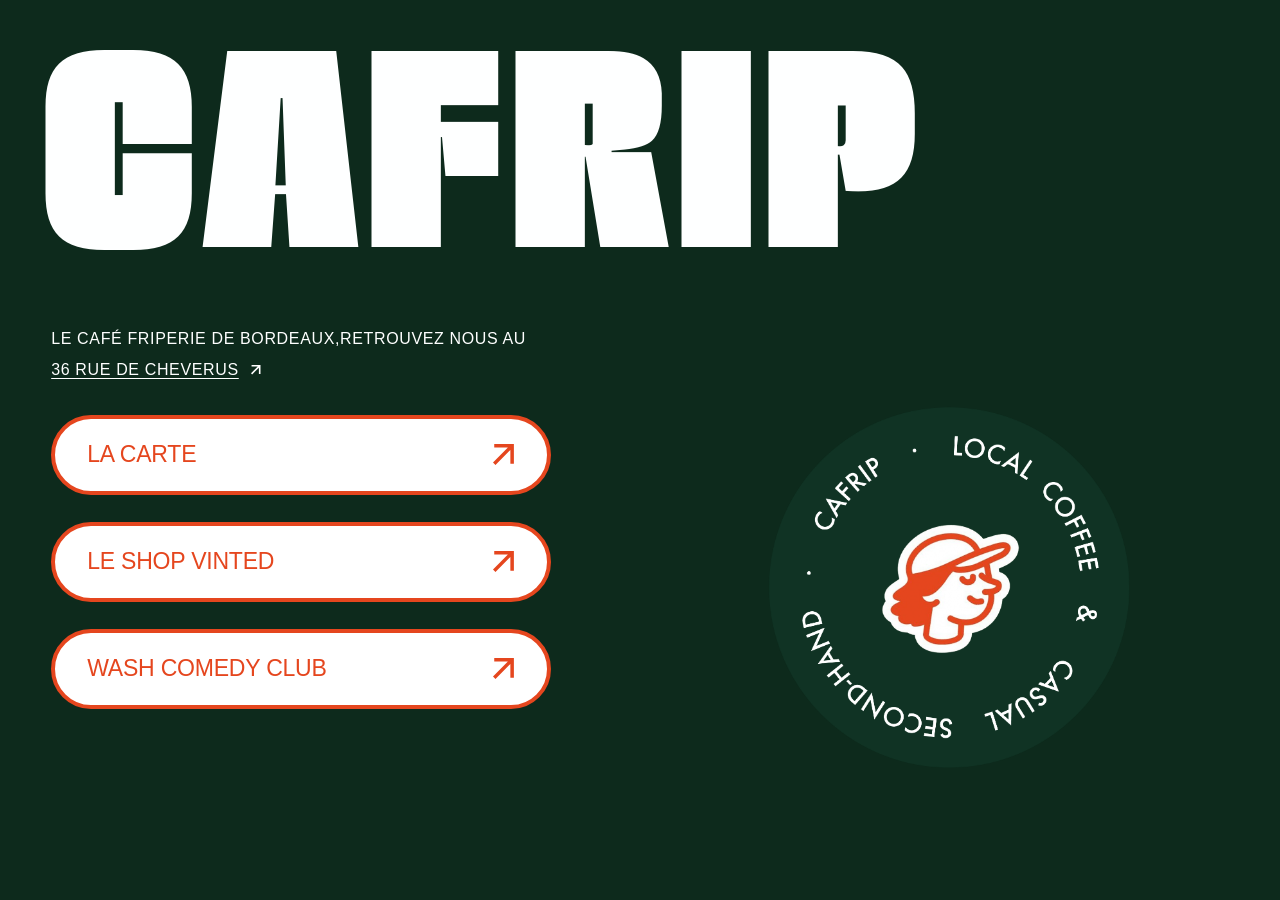
<file: index.html>
<!DOCTYPE html>
<html lang="fr">

<head>
    <meta charset="UTF-8">
    <meta name="viewport" content="width=device-width, initial-scale=1.0">
    <title>CAFRIP - Le Café Friperie de Bordeaux</title>
    <meta name="theme-color" content="#0D2A1C">
    <link rel="stylesheet" href="style.css">
</head>

<body>


    <main>
        <section class="section hero" id="home">
            <h1 class="main-title">CAFRIP</h1>

            <div class="sticker-container">
                <img src="logo-stick.png" alt="Cafrip Sticker" class="rotating-sticker">
            </div>

            <div class="hero-info">
                <p>LE CAFÉ FRIPERIE DE BORDEAUX,<br>RETROUVEZ NOUS AU</p>
                <a href="https://maps.google.com/?q=36+Rue+de+Cheverus,+33000+Bordeaux" target="_blank"
                    class="address-link">
                    <span class="underline">36 RUE DE CHEVERUS</span> <img src="arrow.svg" alt="arrow"
                        class="hero-arrow">
                </a>
            </div>

            <div class="nav-buttons">
                <a href="carte.html" class="pill-button">
                    <span>LA CARTE</span>
                    <img src="arrow.svg" alt="arrow" class="btn-arrow">
                </a>
                <a href="https://www.vinted.fr/member/37988023-lecafrip?utm_source=ig&utm_medium=social&utm_content=link_in_bio&fbclid=PAZXh0bgNhZW0CMTEAc3J0YwZhcHBfaWQMMjU2MjgxMDQwNTU4AAGnhkiny5TDxGn9fO3RfJ5dIhqkGyT4hilU8iPk9U0aBCuodS4OfJDUexYROmY_aem_rlY5-uy44Wq6JjPKJATlKw"
                    target="_blank" class="pill-button">
                    <span>LE SHOP VINTED</span>
                    <img src="arrow.svg" alt="arrow" class="btn-arrow">
                </a>
                <a href="https://www.billetreduc.com/spectacle/le-wash-comedy-club-x-cafrip-395954?utm_source=ig&utm_medium=social&utm_content=link_in_bio&fbclid=PAZXh0bgNhZW0CMTEAc3J0YwZhcHBfaWQMMjU2MjgxMDQwNTU4AAGnCUiVS6lcXI9r7uXRzdC2Qi-eZXBT2RyyjeAL3UVCrSWfJs0qMbtUNdEoDP4_aem_Dgo01JcLeFZO3EKathHL-w"
                    target="_blank" class="pill-button">
                    <span>WASH COMEDY CLUB</span>
                    <img src="arrow.svg" alt="arrow" class="btn-arrow">
                </a>
            </div>
        </section>
    </main>
    <script src="script.js"></script>
</body>

</html>
</file>
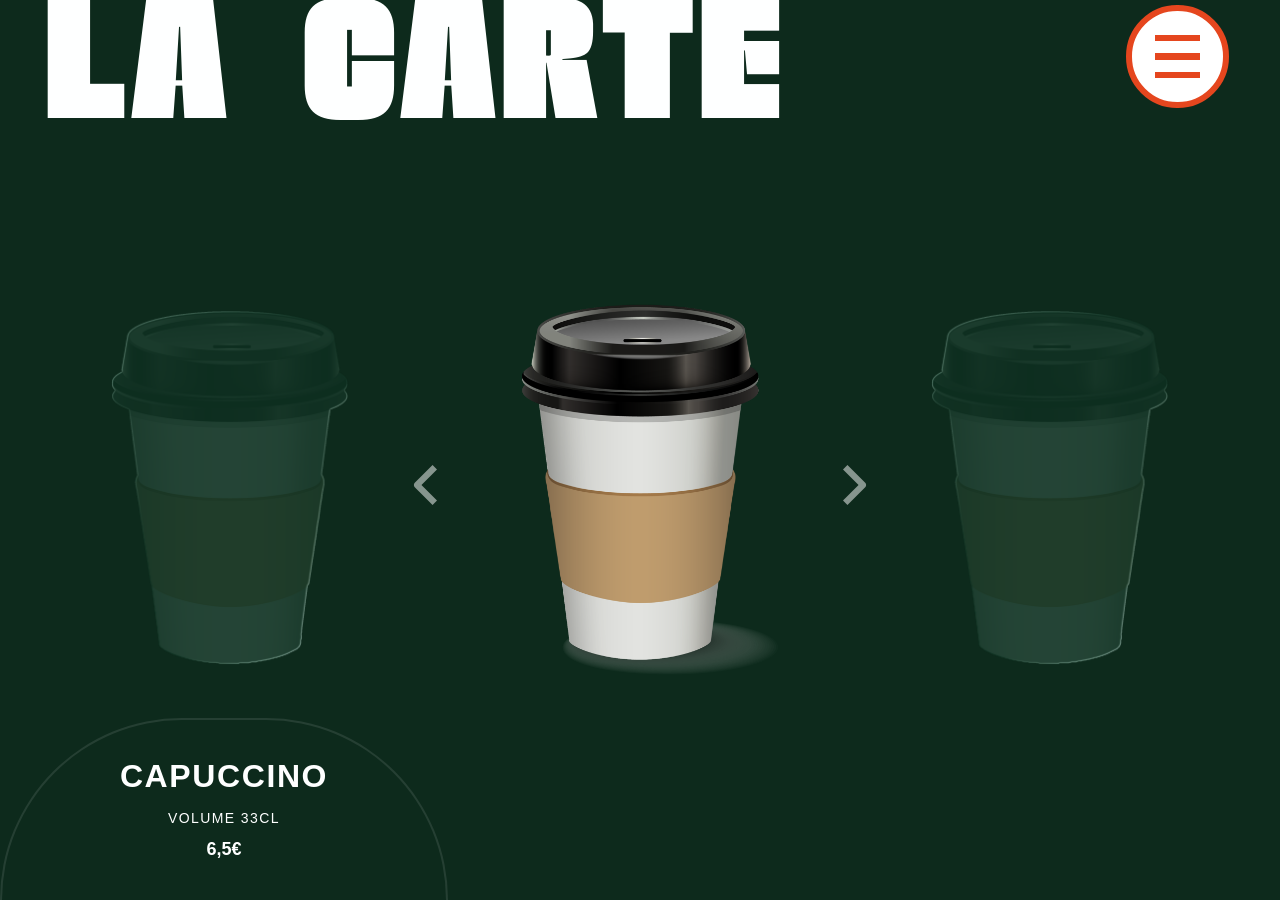
<file: carte.html>
<!DOCTYPE html>
<html lang="fr">

<head>
    <meta charset="UTF-8">
    <meta name="viewport" content="width=device-width, initial-scale=1.0">
    <title>CAFRIP - La Carte</title>
    <meta name="theme-color" content="#0D2A1C">
    <link rel="stylesheet" href="style.css">
</head>

<body class="page-carte">
    <div class="menu-overlay" id="menuOverlay">
        <button class="close-menu-btn" id="closeMenu">
            <span class="close-icon"></span>
        </button>
        <nav class="menu-nav">
            <a href="index.html" class="menu-link">ACCUEIL</a>
            <a href="carte.html" class="menu-link">CARTE</a>
            <a href="https://www.vinted.fr/member/37988023-lecafrip?utm_source=ig&utm_medium=social&utm_content=link_in_bio&fbclid=PAZXh0bgNhZW0CMTEAc3J0YwZhcHBfaWQMMjU2MjgxMDQwNTU4AAGnhkiny5TDxGn9fO3RfJ5dIhqkGyT4hilU8iPk9U0aBCuodS4OfJDUexYROmY_aem_rlY5-uy44Wq6JjPKJATlKw"
                class="menu-link" target="_blank">SHOP</a>
            <a href="https://www.billetreduc.com/spectacle/le-wash-comedy-club-x-cafrip-395954?utm_source=ig&utm_medium=social&utm_content=link_in_bio&fbclid=PAZXh0bgNhZW0CMTEAc3J0YwZhcHBfaWQMMjU2MjgxMDQwNTU4AAGnCUiVS6lcXI9r7uXRzdC2Qi-eZXBT2RyyjeAL3UVCrSWfJs0qMbtUNdEoDP4_aem_Dgo01JcLeFZO3EKathHL-w"
                target="_blank" class="menu-link">COMEDY CLUB</a>
        </nav>
    </div>

    <main>
        <section class="section carte" id="carte">
            <div class="carte-header">
                <a href="index.html" class="back-link">
                    <h2 class="section-title">LA CARTE</h2>
                </a>
                <div class="burger-menu" id="openMenu">
                    <span></span>
                    <span></span>
                    <span></span>
                </div>
            </div>

            <div class="toggle-container">
                <div class="toggle-switch">
                    <div class="toggle-slider"></div>
                    <button class="toggle-btn active" data-type="drink">À BOIRE</button>
                    <button class="toggle-btn" data-type="food">À MANGER</button>
                </div>
            </div>

            <div class="carousel-container">
                <img src="coffee-cup-glass.png" alt="Side Cup Left" class="side-cup cup-left">

                <button class="carousel-arrow left">
                    <img src="arrow-opacity.svg" alt="prev">
                </button>
                <div class="carousel-viewport">
                    <div class="carousel-item active">
                        <img src="coffee-cup.png" alt="Capuccino" class="product-image">
                    </div>
                </div>
                <button class="carousel-arrow right">
                    <img src="arrow-opacity.svg" alt="next">
                </button>

                <img src="coffee-cup-glass.png" alt="Side Cup Right" class="side-cup cup-right">
            </div>

            <div class="product-card-arched">
                <h3 class="product-title">CAPUCCINO</h3>
                <p class="product-subtitle">VOLUME 33CL</p>
                <p class="product-price">6,5€</p>
            </div>
        </section>
    </main>
    <script src="script.js"></script>
</body>

</html>
</file>
<file: style.css>
@font-face {
    font-family: 'NeilBold';
    src: url('Neil Bold.otf') format('opentype');
}

@import url('https://fonts.googleapis.com/css2?family=Outfit:wght@100;400;500;700;900&display=swap');

:root {
    --bg-color: #0D2A1C;
    --accent-red: #E5461E;
    --text-white: #FEFFFF;
    --font-main: 'NeilBold', sans-serif;
    --font-sub: 'Futura', 'Outfit', 'Montserrat', sans-serif;
}

* {
    margin: 0;
    padding: 0;
    box-sizing: border-box;
}

html,
body {
    height: 100%;
    overflow-x: hidden;
}

.scroll-container {
    height: 100dvh;
    overflow-y: auto;
    scroll-snap-type: y mandatory;
    scroll-behavior: smooth;
    -webkit-overflow-scrolling: touch;
}

body {
    background-color: var(--bg-color);
    color: var(--text-white);
    font-family: var(--font-sub);
    -webkit-font-smoothing: antialiased;
    -moz-osx-font-smoothing: grayscale;
    text-rendering: optimizeLegibility;
}

.menu-overlay {
    position: fixed;
    top: 0;
    left: 0;
    width: 100%;
    height: 100%;
    background-color: var(--accent-red);
    z-index: 2000;
    display: flex;
    flex-direction: column;
    align-items: center;
    justify-content: center;
    visibility: hidden;
    clip-path: circle(0% at calc(100% - 52px) 52px);
    /* Wave starts from button center */
    transition: clip-path 0.8s cubic-bezier(0.16, 1, 0.3, 1), visibility 0s 0.8s, opacity 0.4s ease;
}

.menu-overlay.active {
    visibility: visible;
    clip-path: circle(150% at calc(100% - 52px) 52px);
    transition: clip-path 0.8s cubic-bezier(0.16, 1, 0.3, 1), visibility 0s 0s, opacity 0.4s ease;
}

.close-menu-btn {
    position: absolute;
    top: clamp(20px, 5vw, 32px);
    /* Adaptive top spacing */
    right: clamp(20px, 5vw, 32px);
    /* Adaptive right spacing */
    width: 64px;
    height: 64px;
    background-color: transparent;
    border: 4px solid var(--text-white);
    border-radius: 50%;
    display: flex;
    align-items: center;
    justify-content: center;
    cursor: pointer;
}

.close-icon {
    position: relative;
    width: 30px;
    height: 30px;
}

.close-icon::before,
.close-icon::after {
    content: '';
    position: absolute;
    top: 50%;
    left: 0;
    width: 100%;
    height: 4px;
    background-color: var(--text-white);
}

.close-icon::before {
    transform: translateY(-50%) rotate(45deg);
}

.close-icon::after {
    transform: translateY(-50%) rotate(-45deg);
}

.menu-nav {
    display: flex;
    flex-direction: column;
    align-items: center;
    gap: 40px;
}

.menu-link {
    font-family: var(--font-sub);
    font-size: 42px;
    font-weight: 500;
    color: var(--text-white);
    text-decoration: none;
    letter-spacing: 0.05em;
    text-transform: uppercase;
    transition: opacity 0.3s ease, transform 0.5s cubic-bezier(0.16, 1, 0.3, 1);
    opacity: 0;
    transform: scale(0.9) translateY(10px);
}

.menu-overlay.active .menu-link {
    opacity: 1;
    transform: scale(1) translateY(0);
}

.menu-overlay.active .menu-link:nth-child(1) {
    transition-delay: 0.2s;
}

.menu-overlay.active .menu-link:nth-child(2) {
    transition-delay: 0.3s;
}

.menu-overlay.active .menu-link:nth-child(3) {
    transition-delay: 0.4s;
}

.menu-overlay.active .menu-link:nth-child(4) {
    transition-delay: 0.5s;
}

.menu-link:hover {
    opacity: 0.7;
}

.section {
    min-height: 100dvh;
    width: 100vw;
    display: flex;
    flex-direction: column;
    align-items: center;
    justify-content: flex-start;
    /* Start from top to avoid clipping content */
    position: relative;
    padding: env(safe-area-inset-top) 20px env(safe-area-inset-bottom);
    flex-shrink: 0;
    scroll-snap-align: start;
    scroll-snap-stop: always;
}

.hero {
    display: flex;
    flex-direction: column;
    align-items: center;
    justify-content: center;
    padding: 60px 20px 40px;
    /* More top padding for the title */
    gap: 30px;
    background-color: var(--bg-color);
}

.main-title {
    font-family: var(--font-main);
    font-size: clamp(50px, 18vw, 180px);
    /* Slightly smaller floor and scaling */
    line-height: 1;
    color: var(--text-white);
    text-align: center;
    text-transform: uppercase;
    width: 100%;
    max-width: 100vw;
    margin: 0;
    white-space: nowrap;
}

.section-title {
    font-family: var(--font-main);
}

.back-link {
    text-decoration: none;
    color: inherit;
}

.page-carte {
    overflow: hidden;
    height: 100dvh;
    touch-action: none;
}

.carte {
    background-color: var(--bg-color);
    justify-content: flex-start;
    padding-top: 120px;
    /* Space for the fixed header */
    height: 100dvh;
    overflow: hidden;
}

.carte-header {
    position: fixed;
    top: 0;
    left: 0;
    width: 100%;
    display: flex;
    justify-content: space-between;
    align-items: center;
    padding: calc(env(safe-area-inset-top) + 20px) 20px 0;
    z-index: 1000;
    pointer-events: none;
    /* Let clicks reach context if needed */
}

.carte-header>* {
    pointer-events: auto;
    /* Re-enable clicks for title and burger */
}

.carte .section-title {
    font-size: clamp(28px, 10vw, 44px);
    /* Reduced size to be more compact */
    color: var(--text-white);
    margin: 0;
    line-height: 1;
}

.burger-menu {
    width: 64px;
    height: 64px;
    background-color: #FFFFFF;
    border: 4px solid var(--accent-red);
    border-radius: 50%;
    display: flex;
    flex-direction: column;
    align-items: center;
    justify-content: center;
    gap: 5px;
    flex-shrink: 0;
}

.burger-menu span {
    width: 32px;
    height: 4px;
    background-color: var(--accent-red);
}

.toggle-container {
    width: 100%;
    display: flex;
    justify-content: center;
    margin-bottom: 30px;
}

.toggle-switch {
    background-color: #FFFFFF;
    border: 3px solid var(--accent-red);
    border-radius: 50px;
    display: flex;
    padding: 3px;
    width: 280px;
    gap: 0;
    /* Gap 0 because slider uses absolute positioning */
    position: relative;
    overflow: hidden;
}

.toggle-slider {
    position: absolute;
    top: 3px;
    left: 3px;
    width: calc(50% - 3px);
    /* Half width minus padding */
    height: calc(100% - 6px);
    /* Full height minus padding */
    background-color: var(--accent-red);
    border-radius: 40px;
    transition: transform 1.2s cubic-bezier(0.16, 1, 0.3, 1);
    z-index: 0;
}

.toggle-btn {
    flex: 1;
    border: none;
    background: none;
    padding: 10px 8px;
    font-family: var(--font-sub);
    font-size: 16px;
    font-weight: 500;
    color: var(--accent-red);
    border-radius: 40px;
    cursor: pointer;
    transition: color 1.2s ease;
    position: relative;
    z-index: 1;
}

.toggle-btn.active {
    color: #FFFFFF;
}

.carousel-container {
    flex: 1;
    width: 100%;
    display: flex;
    align-items: center;
    justify-content: space-between;
    position: relative;
    padding: 0 5%;
    margin-bottom: 120px;
    /* Space for the dome panel */
}

.carousel-arrow {
    background: none;
    border: none;
    padding: 10px;
    cursor: pointer;
}

.carousel-arrow img {
    width: 24px;
    height: auto;
    /* Native opacity from SVG used */
}

.carousel-arrow.left img {
    transform: rotate(180deg);
}

.carousel-arrow.right img {
    transform: rotate(0deg);
}

.carousel-viewport {
    width: 100%;
    max-width: 280px;
    display: flex;
    justify-content: center;
}

.carousel-item img {
    width: 100%;
    max-height: 40dvh;
    object-fit: contain;
    transition: opacity 0.3s ease;
}

.product-card-arched {
    position: absolute;
    bottom: 0;
    left: 0;
    width: 100%;
    background-color: #103324;
    /* Vert foncé spécifique */
    border: 4px solid rgba(255, 255, 255, 0.1);
    /* Contour blanc à 10% d'opacité */
    border-bottom: none;
    /* Cache la bordure du bas pour fusionner avec le sol */
    padding: 32px 12px 12px;
    text-align: center;
    z-index: 10;
    display: flex;
    flex-direction: column;
    align-items: center;
    gap: 8px;
    /* Slightly tighter gap */
    border-radius: 120px 120px 0 0;
    /* Arched dome shape */
}

.product-title {
    font-family: var(--font-sub);
    font-weight: 800;
    /* Extra bold */
    font-size: clamp(24px, 7vw, 32px);
    /* Significantly reduced */
    color: var(--text-white);
    margin: 0;
    line-height: 1;
    letter-spacing: 0.02em;
    text-transform: uppercase;
}

.product-subtitle {
    font-family: var(--font-sub);
    font-size: 14px;
    /* Reduced from 18px */
    color: var(--text-white);
    font-weight: 400;
    letter-spacing: 0.2em;
    margin: 0;
    opacity: 1;
}

.product-price {
    font-family: var(--font-sub);
    font-size: 20px;
    /* Reduced from 24px */
    color: var(--text-white);
    font-weight: 400;
    margin: 0;
}

.sticker-container {
    width: clamp(240px, 70vw, 320px);
    height: clamp(240px, 70vw, 320px);
    display: flex;
    align-items: center;
    justify-content: center;
}

.rotating-sticker {
    width: 100%;
    height: 100%;
    object-fit: contain;
    animation: rotateSlow 24s linear infinite;
}

@keyframes rotateSlow {
    from {
        transform: rotate(0deg);
    }

    to {
        transform: rotate(360deg);
    }
}

.hero-info {
    text-align: center;
    color: var(--text-white);
}

.hero-info p {
    font-size: 13px;
    line-height: 1.4;
    font-weight: 500;
    letter-spacing: 0.04em;
    text-transform: uppercase;
    margin-bottom: 10px;
}

.address-link {
    color: var(--text-white);
    text-decoration: none;
    font-size: 13px;
    font-weight: 500;
    letter-spacing: 0.04em;
    display: inline-flex;
    align-items: center;
    gap: 12px;
}

.address-link .underline {
    text-decoration: underline;
    text-underline-offset: 3px;
}

.hero-arrow {
    width: 10px;
    height: 10px;
    filter: brightness(0) invert(1);
    transform: rotate(0deg);
    /* Points up-right by default */
}

.btn-arrow {
    width: 22px;
    height: 22px;
    color: #E5461E;
    transform: rotate(0deg);
}

.nav-buttons {
    display: flex;
    flex-direction: column;
    gap: 16px;
    width: 100%;
    max-width: 340px;
    margin-top: 10px;
}

.pill-button {
    background-color: #FFFFFF;
    border: 4px solid var(--accent-red);
    border-radius: 60px;
    padding: 16px 24px;
    display: flex;
    justify-content: space-between;
    align-items: center;
    text-decoration: none;
    color: var(--accent-red);
    font-weight: 500;
    /* Futura Medium Weight equivalent */
    font-size: 20px;
    letter-spacing: -0.01em;
    transition: transform 0.2s ease;
}

.pill-button:hover {
    transform: scale(1.02);
}

/* Mobile basic display rules */
.side-cup {
    display: none;
}

/* ==========================================================================
   DESKTOP OPTIMIZATIONS
   ========================================================================== */
@media (min-width: 1024px) {

    /* Menu Navigation */
    .menu-link {
        font-size: 64px;
    }

    /* Home Page Hero - Fluid Full-Screen Layout */
    .hero {
        display: grid;
        grid-template-columns: 1fr 1fr;
        grid-template-rows: min-content min-content 1fr;
        grid-template-areas:
            "title title"
            "info sticker"
            "buttons sticker";
        align-items: center;
        justify-content: stretch;
        padding: calc(env(safe-area-inset-top) + 6vh) 4%;
        gap: 0 5%;
        height: 100dvh;
        max-height: 100dvh;
        overflow: hidden;
        /* Lock screen size */
    }

    .main-title {
        grid-area: title;
        text-align: left;
        margin: 0 0 0 -0.1em;
        /* Optical alignment: removes leading font space to align the 'C' perfectly */
        padding-bottom: 10vh;
        /* Fluid spacing */
        font-size: clamp(100px, 18vw, 300px);
        /* Massive fluid title */
        line-height: 0.8;
    }

    .hero-info {
        grid-area: info;
        text-align: left;
        margin: 0;
        padding-bottom: 4vh;
        /* Fluid spacing */
        align-self: end;
        display: flex;
        flex-direction: column;
        align-items: flex-start;
    }

    .hero-info p {
        text-align: left;
        font-size: clamp(16px, 1.5vw, 16px);
    }

    .hero-info br {
        display: none;
    }

    .address-link {
        justify-content: flex-start;
        font-size: clamp(16px, 1.5vw, 16px);
    }

    .nav-buttons {
        grid-area: buttons;
        flex-direction: column;
        justify-content: flex-start;
        align-items: flex-start;
        align-self: start;
        max-width: 500px;
        width: 100%;
        margin: 0;
        gap: clamp(16px, 3vh, 32px);
        /* Fluid gap */
    }

    .pill-button {
        width: 100%;
        min-width: unset;
        padding: clamp(16px, 2.5vh, 28px) 32px;
        /* Fluid padding */
        font-size: clamp(18px, 1.8vw, 26px);
    }

    .sticker-container {
        grid-area: sticker;
        position: relative;
        top: auto;
        right: auto;
        bottom: auto;
        left: auto;
        transform: none;
        width: 100%;
        height: 100%;
        max-width: none;
        max-height: none;
        justify-self: center;
        align-self: center;
        display: flex;
        justify-content: center;
        align-items: center;
    }

    .rotating-sticker {
        width: clamp(250px, 35vw, 700px);
        /* Stick grows massively with screen */
        height: auto;
    }

    /* Carte Layout Split Screen */
    .page-carte {
        overflow: hidden;
    }

    .carte-header {
        position: relative; /* Return to natural document stack */
        padding: 0; /* Remove redundant side-padding since .carte provides it */
        margin-bottom: 4vh; /* Push the table down cleanly */
        width: 100%;
        align-items: center; /* Center the burger relative to text */
        pointer-events: auto;
    }

    .carte .section-title {
        font-size: clamp(60px, 11vw, 180px); /* Scaled down to be more elegant */
        margin-left: -0.1em;
        line-height: 0.8;
        padding-top: 0; /* Let flexbox handle alignment */
        white-space: nowrap; /* Prevent stacking */
    }

    .burger-menu {
        width: clamp(80px, 8vw, 130px); /* Make it bigger */
        height: clamp(80px, 8vw, 130px);
        border-width: clamp(4px, 0.5vw, 8px);
        gap: clamp(6px, 1vw, 12px);
        cursor: pointer;
        margin-top: 0; /* Let flexbox handle alignment */
    }

    .burger-menu span {
        width: 50%;
        height: clamp(4px, 0.5vw, 8px);
    }

    /* Perfectly align the Close button on desktop */
    .close-menu-btn {
        width: clamp(80px, 8vw, 130px);
        height: clamp(80px, 8vw, 130px);
        border-width: clamp(4px, 0.5vw, 8px);
        right: 4%; 
        /* Y Center = Carte Top Padding (4vh) + half text height (clamp * 0.8 / 2). Top = Y Center - half button height */
        top: calc(4vh + (clamp(60px, 11vw, 180px) * 0.4) - (clamp(80px, 8vw, 130px) / 2));
    }

    .close-icon {
        width: 50%;
        height: 50%;
    }

    .close-icon::before,
    .close-icon::after {
        height: clamp(4px, 0.5vw, 8px);
    }

    /* Adjust clip-path animation center to match the new burger location exactly */
    .menu-overlay {
        clip-path: circle(0% at calc(100% - 4% - (clamp(80px, 8vw, 130px) / 2)) calc(4vh + (clamp(60px, 11vw, 180px) * 0.4)));
    }

    .menu-overlay.active {
        clip-path: circle(150% at calc(100% - 4% - (clamp(80px, 8vw, 130px) / 2)) calc(4vh + (clamp(60px, 11vw, 180px) * 0.4)));
    }

    /* Hide unneeded elements */
    .toggle-container {
        display: none !important;
    }

    .carte {
        flex-direction: column;
        justify-content: space-between; 
        align-items: center;
        padding: 0 4% 0; /* Flush bottom */
        height: 100dvh;
    }

    .carousel-container {
        display: flex;
        flex-direction: row;
        align-items: center;
        justify-content: center;
        width: 100%;
        max-width: 1200px;
        flex: 1; /* Take up all vertical middle space */
        position: relative;
        margin-top: 5vh;
    }

    /* Style side cups statically */
    .side-cup {
        display: block; /* Override default none */
        position: absolute;
        top: 50%;
        transform: translateY(-50%);
        height: 40vh; /* Slightly smaller than main cup */
        width: auto;
        opacity: 0.5; /* Dimmed side focus */
        z-index: 1;
        transition: opacity 0.3s ease;
    }

    .side-cup:hover {
        opacity: 0.8;
    }

    .cup-left {
        left: 5%;
    }

    .cup-right {
        right: 5%;
    }

    /* Center view arrow placement */
    .carousel-arrow {
        position: relative;
        left: auto;
        right: auto;
        transform: none;
        margin: 0 4vw;
        z-index: 10;
        width: 48px;
        height: 64px;
    }

    .carousel-item img {
        height: 48vh; /* Massive central cup */
        max-height: none;
        z-index: 5;
    }

    /* Product Dome styling matching mockup perfectly */
    .product-card-arched {
        width: 35%;
        max-width: 600px;
        height: auto;
        padding: 40px 60px 40px;
        border-radius: 300px 300px 0 0; /* Perfect half-circle dome */
        border: 2px solid rgba(255, 255, 255, 0.1); 
        border-bottom: none; /* Flush to edge */
        display: flex;
        flex-direction: column;
        align-items: center;
        justify-content: flex-end; 
        background-color: transparent;
        margin: auto auto 0; /* Anchor securely to the bottom center */
        box-shadow: none; /* Make sleek */
    }

    /* Match mockup font weights and sizes */
    .product-title {
        font-family: var(--font-sub);
        font-size: 32px;
        font-weight: 800;
        margin: 0;
        letter-spacing: 0.05em;
    }

    .product-subtitle {
        font-family: var(--font-sub);
        font-size: 14px;
        font-weight: 500;
        margin: 10px 0 5px;
        letter-spacing: 0.1em;
    }

    .product-price {
        font-family: var(--font-sub);
        font-size: 18px;
        font-weight: 700;
        margin: 0;
    }
}
</file>
